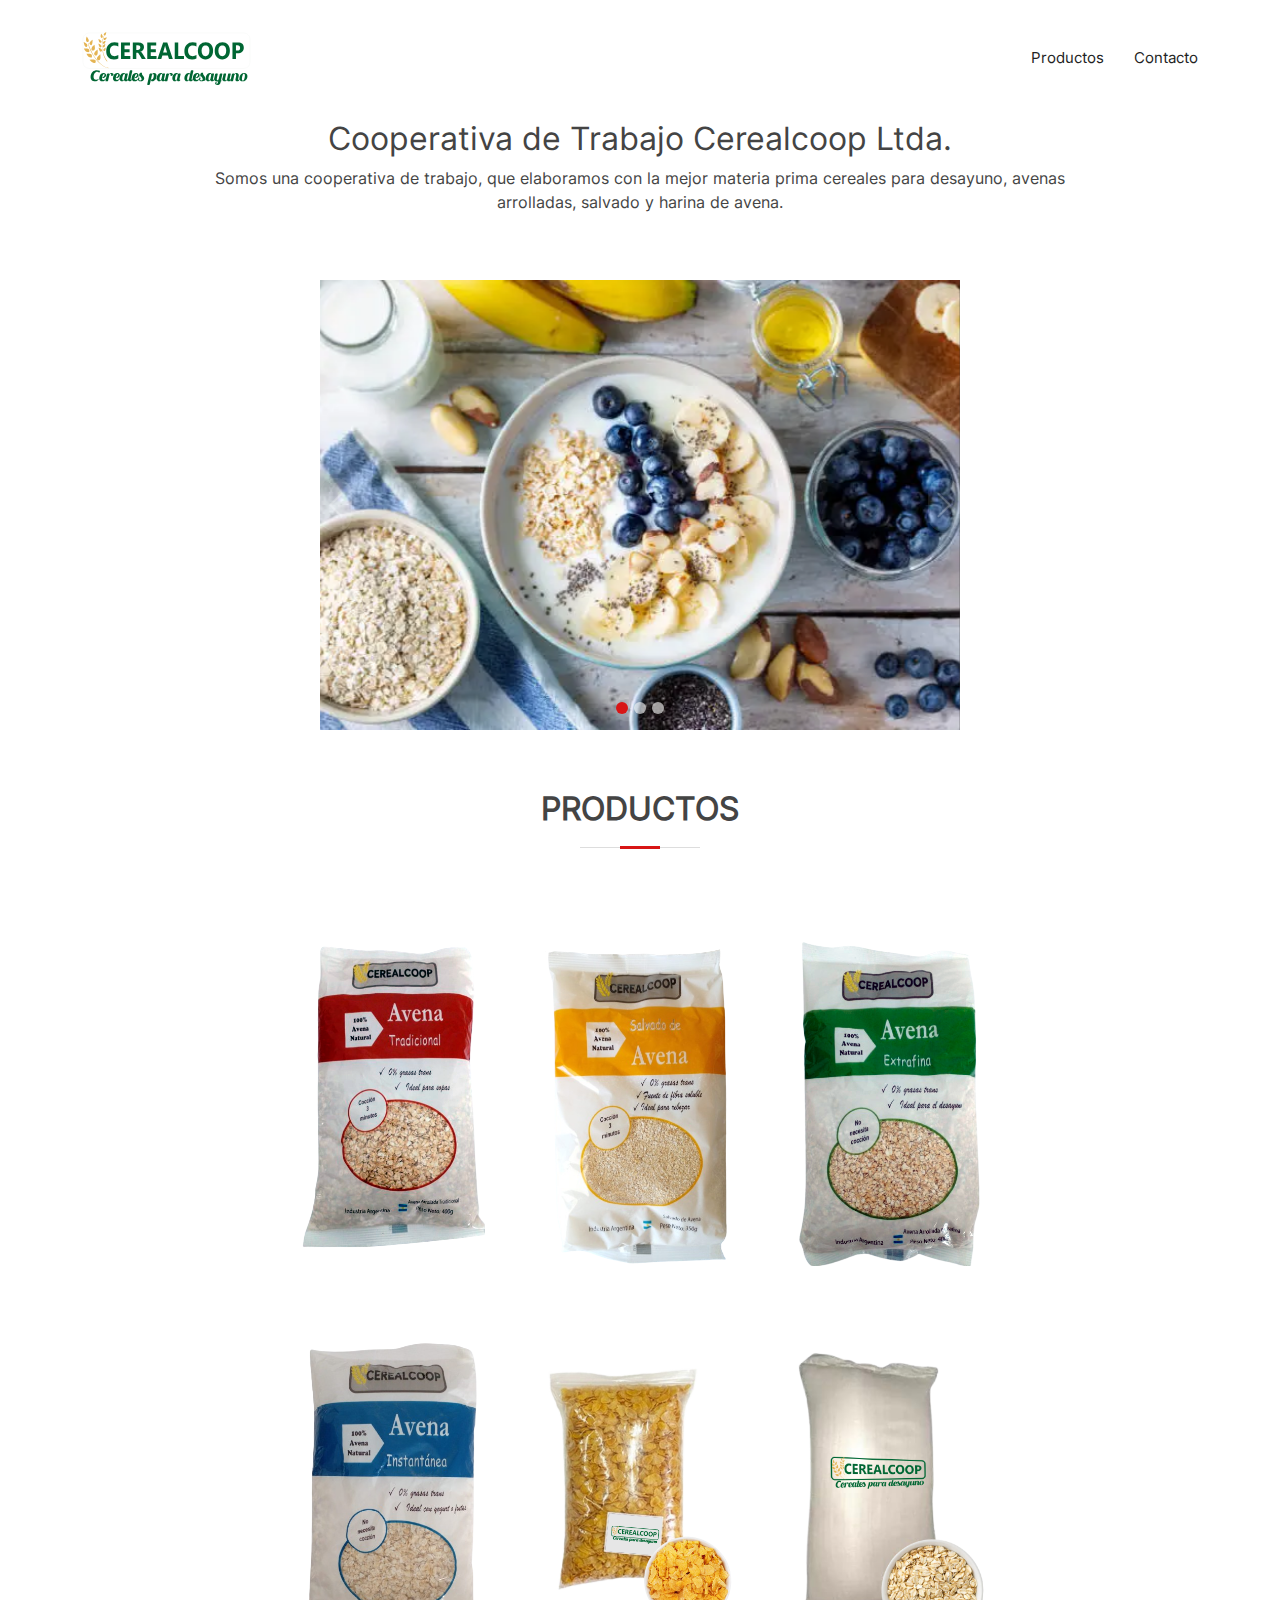
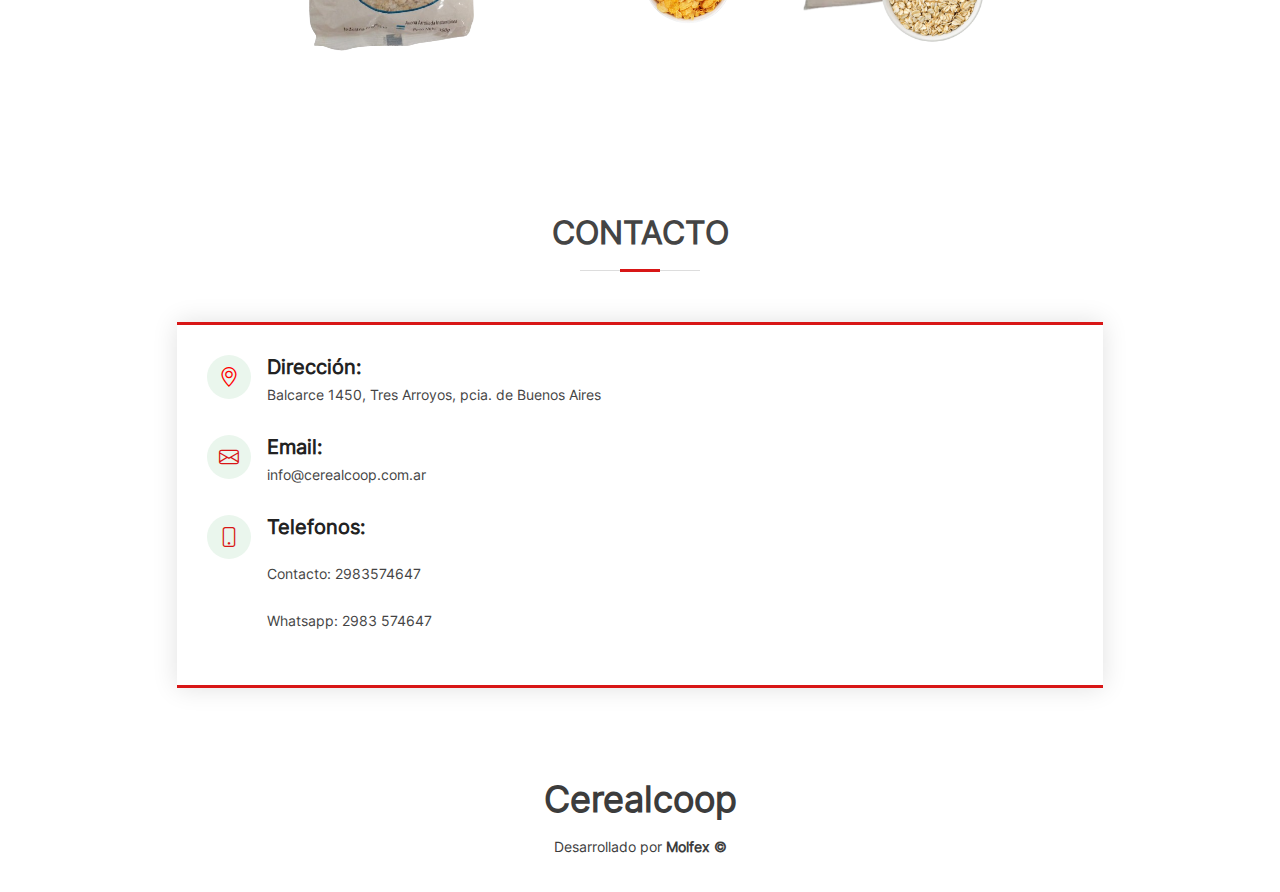
<file: index.html>
<!DOCTYPE html>
<html lang="en">

<head>
  <meta charset="utf-8">
  <meta content="width=device-width, initial-scale=1.0" name="viewport">
  <meta name="mobile-web-app-capable" content="yes">
  <meta name="apple-mobile-web-app-capable" content="yes">
  <title>Cerealcoop</title>
  <meta content="" name="description">
  <meta content="" name="keywords">

  <!-- Favicons -->
  <link href="assets/img/logo_Fiorda.png" rel="icon">
  <link href="assets/img/Logo Fiorda 2022_apple.png" rel="apple-touch-icon">

  <!-- Google Fonts -->
  <link href="https://fonts.googleapis.com/css?family=Open+Sans:300,300i,400,400i,600,600i,700,700i|Raleway:300,300i,400,400i,500,500i,600,600i,700,700i|Poppins:300,300i,400,400i,500,500i,600,600i,700,700i" rel="stylesheet">

  <!-- Vendor CSS Files -->
  <link href="assets/vendor/animate.css/animate.min.css" rel="stylesheet">
  <link href="assets/vendor/bootstrap/css/bootstrap.min.css" rel="stylesheet">
  <link href="assets/vendor/bootstrap-icons/bootstrap-icons.css" rel="stylesheet">
  <link href="assets/vendor/boxicons/css/boxicons.min.css" rel="stylesheet">
  <link href="assets/vendor/glightbox/css/glightbox.min.css" rel="stylesheet">
  <link href="assets/vendor/swiper/swiper-bundle.min.css" rel="stylesheet">
  <!-- Main CSS File -->
  <link href="assets/css/style.css" rel="stylesheet">

</head>

<body>

   <!-- ======= Header ======= -->
  <header id="header" class="d-flex align-items-center">
    <div class="container d-flex align-items-center">

      <a href="index.html" class="logo me-auto"><img src="assets/img/logo_coop2.svg" id="logo_cerealcoop"> </a>     

      <nav id="navbar" class="navbar">
        <ul>         
          <li><a class="nav-link scrollto" href="#products">Productos</a></li>         
          <li><a class="nav-link scrollto" href="#contact">Contacto</a></li>
          <li><a class="nav-link scrollto d-sm-block d-md-none d-lg-none text-center" href="https://api.whatsapp.com/send?phone=542983574647" target="_blanck">Whatsapp</a></li>         
        </ul>
        <i class="bi bi-list mobile-nav-toggle"></i>
      </nav>

    </div>
  </header>

  <section id="main_title" class="container d-flex flex-column justify-content-center">
    <div class="text-center row">
      <h2>Cooperativa de Trabajo Cerealcoop Ltda.</h2>          
    </div> 
    <div class="text-center row">
      <p>Somos una cooperativa de trabajo, que elaboramos con la mejor materia prima cereales para desayuno, avenas arrolladas, salvado y harina de avena.</p>
    </div>
  </section>
  <!-- ======= Hero Section ======= -->
  <section id="hero" class="d-flex align-items-center m-auto">
    <div class="container d-flex align-items-center">
      <div id="heroCarousel" data-bs-interval="4000" class="carousel slide carousel-fade" data-bs-ride="carousel">

        <ol class="carousel-indicators" id="hero-carousel-indicators"></ol>

        <div class="carousel-inner" role="listbox">
          
          <!-- Slide 1 -->
          <div class="carousel-item active" style="background-image: url(assets/img/slide/slider_1.webp)">
            <!-- <div class="carousel-container">
              
            </div> -->
          </div>

          <!-- Slide 2 -->
          <div class="carousel-item" style="background-image: url(assets/img/slide/slider_2.webp)">
            <!-- <div class="carousel-container">
              <div class="container">
                <h2 class="animate__animated animate__fadeInDown">Mas de 20 años de trayectoria</h2>             
              </div>
            </div> -->
          </div>

          <!-- Slide 3 -->
          <div class="carousel-item" style="background-image: url(assets/img/slide/slider_3.webp)">
            <!-- <div class="carousel-container">
              <div class="container">
                <h2 class="animate__animated animate__fadeInDown">Venta de equipos con entrega inmediata</h2>              
              </div>
            </div> -->
          </div>

        </div>

        <a class="carousel-control-prev" href="#heroCarousel" role="button" data-bs-slide="prev">
          <span class="carousel-control-prev-icon bi bi-chevron-left" aria-hidden="true"></span>
        </a>

        <a class="carousel-control-next" href="#heroCarousel" role="button" data-bs-slide="next">
          <span class="carousel-control-next-icon bi bi-chevron-right" aria-hidden="true"></span>
        </a>

    </div>
  </section>

  <main id="main">

    

    <!-- ======= Providers ======= -->
    <section id="products" class="cients">
      <div class="container cardContainer">

        <div class="section-title">
          <h2>Productos</h2>          
        </div>        

        <div class="cardLogoProvider">
          <img src="assets/img/clients/product-1.png" class="card img-fluid" alt=""></img>
          <img src="assets/img/clients/product-2.png" class="card img-fluid" alt=""></img>
          <img src="assets/img/clients/product-3.png" class="card img-fluid" alt=""></img>
          <img src="assets/img/clients/product-4.png" class="card img-fluid" alt=""></img>
          <img src="assets/img/clients/product-5.png" class="card img-fluid" alt=""></img>
          <img src="assets/img/clients/product-6.png" class="card img-fluid" alt=""></img>
        </div>

      </div>
    </section>

<!-- ======= Whatsapp Connect Section ======= -->
<!-- <section id="cta" class="cta">
  <div class="container">

    <div class="row">
      <div class="col-lg-9 text-center text-lg-start">
        <h3>Atención vía Whastapp</h3>
        <p> Las 24 horas disponibles para nuestros clientes.</p>
      </div>
      <div class="col-lg-3 cta-btn-container text-center">
        <a class="cta-btn align-middle" href="https://api.whatsapp.com/send?phone=542983645276" target="_blanck"><i class="bi bi-whatsapp"></i>2983 645276</a>             
      </div>
    </div>

  </div>
</section> -->


<!-- ======= Contact Section ======= -->
<section id="contact" class="contact">
  <div class="container">

    <div class="section-title">
      <h2>Contacto</h2>         
    </div>

    <div class="row d-flex justify-content-center">

      <div class="col-lg-10 d-flex align-items-stretch">
        <div class="info">
          <div class="address">
            <i class="bi bi-geo-alt"></i>
            <h4>Dirección:</h4>
            <p><a href="https://maps.app.goo.gl/VBvaxE1udhaViQyF6" target="_blanck"> Balcarce 1450, Tres Arroyos, pcia. de Buenos Aires</a></p>
          </div>

          <div class="email">
            <i class="bi bi-envelope"></i>
            <h4>Email:</h4>
            <p><a href="mailto:info@cerealcoop.com.ar" target="_blanck">info@cerealcoop.com.ar</a></p>
          </div>

          <div class="phone">
            <i class="bi bi-phone"></i>
            <h4>Telefonos:</h4>
            <p class="pb-0 my-4"><a href="tel:2983574647">Contacto: 2983574647</a></p>            
            <p class="pb-0 my-4"><a class="cta-btn align-middle" href="https://api.whatsapp.com/send?phone=542983574647" target="_blanck"><!-- <i class="bi bi-whatsapp"> --></i> Whatsapp: 2983 574647</a></p> 
          </div>

          <!-- <iframe src="https://www.google.com/maps/embed?pb=!1m18!1m12!1m3!1d1860.3174402772536!2d-60.28152680953149!3d-38.356653289250346!2m3!1f0!2f0!3f0!3m2!1i1024!2i768!4f13.1!3m3!1m2!1s0x95926c3f35124ea9%3A0xad7a8c7cd9c078d1!2sGustavo%20Fiorda%20Maquinarias%20S.A.!5e0!3m2!1ses-419!2sar!4v1638237325521!5m2!1ses-419!2sar" frameborder="0" style="border:0; width: 100%; height: 290px;" allowfullscreen loading="lazy"></iframe> -->
          
        </div>
      
      </div>        
    
    </div>

  </div>
</section>




    <!-- ======= Team Section ======= -->
<!--     <section id="team" class="team section-bg">
      <div class="container">

        <div class="section-title">
          <h2>Equipo de trabajo</h2>
          <p>Listos para atenderte.</p>
        </div>

        <div class="row">
          <div class="col-lg-4 col-md-6 d-flex align-items-stretch">
            <div class="member">
              <img src="assets/img/team/team-1.webp" alt="">
              <h4>Gustavo Fiorda</h4>
              <span>Gerente General</span>              
            </div>
          </div>

          <div class="col-lg-4 col-md-6 d-flex align-items-stretch">
            <div class="member">
              <img src="assets/img/team/team-2.webp" alt="">
              <h4>Juan Berrutti</h4>
              <span>Gerente de Ventas</span>              
            </div>
          </div>

          <div class="col-lg-4 col-md-6 d-flex align-items-stretch">
            <div class="member">
              <img src="assets/img/team/team-3.webp" alt="">
              <h4>Franco Figini</h4>
              <span>Gerente de Repuestos</span>             
            </div>
          </div>

        </div>

      </div>
    </section>    

  </main> -->

  <!-- ======= Footer ======= -->
  <footer id="footer">
    <div class="container">
      
      <h3>Cerealcoop</h3>
      
      <div class="copyright">
        Desarrollado por <strong><span>Molfex </span>&copy;</strong>
      </div>
      
    </div>
  </footer>

  <a href="#" class="back-to-top d-flex align-items-center justify-content-center"><i class="bi bi-arrow-up-short"></i></a>

  
  <script src="assets/vendor/bootstrap/js/bootstrap.bundle.min.js"></script>
  <script src="assets/vendor/glightbox/js/glightbox.min.js"></script>
  <script src="assets/vendor/isotope-layout/isotope.pkgd.min.js"></script>
  <script src="assets/vendor/swiper/swiper-bundle.min.js"></script>
  <script src="assets/vendor/php-email-form/validate.js"></script>
  <script src="assets/js/main.js"></script>

</body>

</html>
</file>
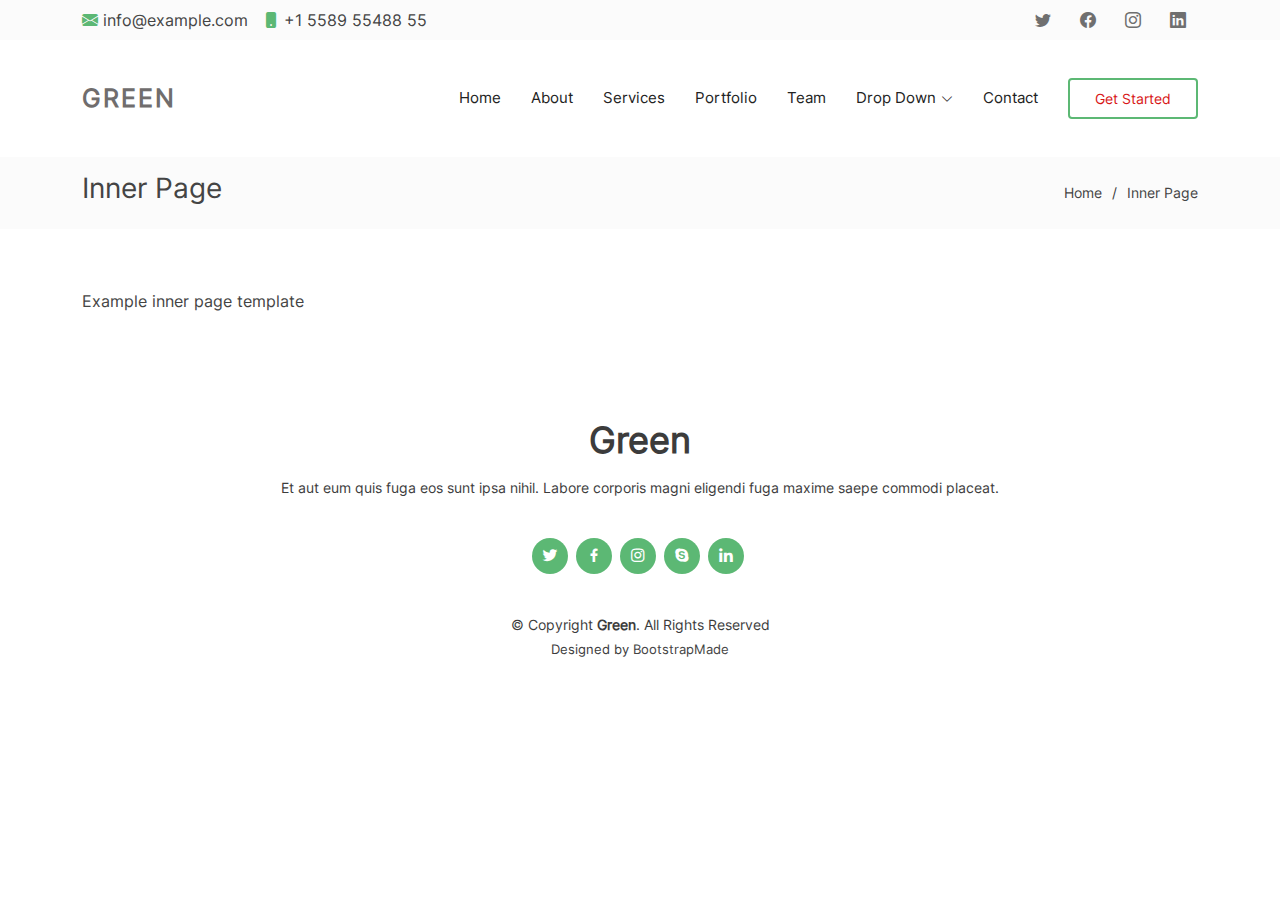
<file: inner-page.html>
<!DOCTYPE html>
<html lang="en">

<head>
  <meta charset="utf-8">
  <meta content="width=device-width, initial-scale=1.0" name="viewport">

  <title>Inner Page - Green Bootstrap Template</title>
  <meta content="" name="description">
  <meta content="" name="keywords">

  <!-- Favicons -->
  <link href="assets/img/favicon.png" rel="icon">
  <link href="assets/img/apple-touch-icon.png" rel="apple-touch-icon">

  <!-- Google Fonts -->
  <link href="https://fonts.googleapis.com/css?family=Open+Sans:300,300i,400,400i,600,600i,700,700i|Raleway:300,300i,400,400i,500,500i,600,600i,700,700i|Poppins:300,300i,400,400i,500,500i,600,600i,700,700i" rel="stylesheet">

  <!-- Vendor CSS Files -->
  <link href="assets/vendor/animate.css/animate.min.css" rel="stylesheet">
  <link href="assets/vendor/bootstrap/css/bootstrap.min.css" rel="stylesheet">
  <link href="assets/vendor/bootstrap-icons/bootstrap-icons.css" rel="stylesheet">
  <link href="assets/vendor/boxicons/css/boxicons.min.css" rel="stylesheet">
  <link href="assets/vendor/glightbox/css/glightbox.min.css" rel="stylesheet">
  <link href="assets/vendor/swiper/swiper-bundle.min.css" rel="stylesheet">

  <!-- Template Main CSS File -->
  <link href="assets/css/style.css" rel="stylesheet">

  <!-- =======================================================
  * Template Name: Green - v4.7.0
  * Template URL: https://bootstrapmade.com/green-free-one-page-bootstrap-template/
  * Author: BootstrapMade.com
  * License: https://bootstrapmade.com/license/
  ======================================================== -->
</head>

<body>

  <!-- ======= Top Bar ======= -->
  <section id="topbar" class="d-flex align-items-center">
    <div class="container d-flex justify-content-center justify-content-md-between">
      <div class="contact-info d-flex align-items-center">
        <i class="bi bi-envelope-fill"></i><a href="mailto:contact@example.com">info@example.com</a>
        <i class="bi bi-phone-fill phone-icon"></i> +1 5589 55488 55
      </div>
      <div class="social-links d-none d-md-block">
        <a href="#" class="twitter"><i class="bi bi-twitter"></i></a>
        <a href="#" class="facebook"><i class="bi bi-facebook"></i></a>
        <a href="#" class="instagram"><i class="bi bi-instagram"></i></a>
        <a href="#" class="linkedin"><i class="bi bi-linkedin"></i></i></a>
      </div>
    </div>
  </section>

  <!-- ======= Header ======= -->
  <header id="header" class="d-flex align-items-center">
    <div class="container d-flex align-items-center">

      <h1 class="logo me-auto"><a href="index.html">Green</a></h1>
      <!-- Uncomment below if you prefer to use an image logo -->
      <!-- <a href="index.html" class="logo me-auto"><img src="assets/img/logo.png" alt="" class="img-fluid"></a>-->

      <nav id="navbar" class="navbar">
        <ul>
          <li><a class="nav-link scrollto " href="#hero">Home</a></li>
          <li><a class="nav-link scrollto" href="#about">About</a></li>
          <li><a class="nav-link scrollto" href="#services">Services</a></li>
          <li><a class="nav-link scrollto " href="#portfolio">Portfolio</a></li>
          <li><a class="nav-link scrollto" href="#team">Team</a></li>
          <li class="dropdown"><a href="#"><span>Drop Down</span> <i class="bi bi-chevron-down"></i></a>
            <ul>
              <li><a href="#">Drop Down 1</a></li>
              <li class="dropdown"><a href="#"><span>Deep Drop Down</span> <i class="bi bi-chevron-right"></i></a>
                <ul>
                  <li><a href="#">Deep Drop Down 1</a></li>
                  <li><a href="#">Deep Drop Down 2</a></li>
                  <li><a href="#">Deep Drop Down 3</a></li>
                  <li><a href="#">Deep Drop Down 4</a></li>
                  <li><a href="#">Deep Drop Down 5</a></li>
                </ul>
              </li>
              <li><a href="#">Drop Down 2</a></li>
              <li><a href="#">Drop Down 3</a></li>
              <li><a href="#">Drop Down 4</a></li>
            </ul>
          </li>
          <li><a class="nav-link scrollto" href="#contact">Contact</a></li>
          <li><a class="getstarted scrollto" href="#about">Get Started</a></li>
        </ul>
        <i class="bi bi-list mobile-nav-toggle"></i>
      </nav><!-- .navbar -->

    </div>
  </header><!-- End Header -->

  <main id="main">

    <!-- ======= Breadcrumbs ======= -->
    <section class="breadcrumbs">
      <div class="container">

        <div class="d-flex justify-content-between align-items-center">
          <h2>Inner Page</h2>
          <ol>
            <li><a href="index.html">Home</a></li>
            <li>Inner Page</li>
          </ol>
        </div>

      </div>
    </section><!-- End Breadcrumbs -->

    <section class="inner-page">
      <div class="container">
        <p>
          Example inner page template
        </p>
      </div>
    </section>

  </main><!-- End #main -->

  <!-- ======= Footer ======= -->
  <footer id="footer">
    <div class="container">
      <h3>Green</h3>
      <p>Et aut eum quis fuga eos sunt ipsa nihil. Labore corporis magni eligendi fuga maxime saepe commodi placeat.</p>
      <div class="social-links">
        <a href="#" class="twitter"><i class="bx bxl-twitter"></i></a>
        <a href="#" class="facebook"><i class="bx bxl-facebook"></i></a>
        <a href="#" class="instagram"><i class="bx bxl-instagram"></i></a>
        <a href="#" class="google-plus"><i class="bx bxl-skype"></i></a>
        <a href="#" class="linkedin"><i class="bx bxl-linkedin"></i></a>
      </div>
      <div class="copyright">
        &copy; Copyright <strong><span>Green</span></strong>. All Rights Reserved
      </div>
      <div class="credits">
        <!-- All the links in the footer should remain intact. -->
        <!-- You can delete the links only if you purchased the pro version. -->
        <!-- Licensing information: https://bootstrapmade.com/license/ -->
        <!-- Purchase the pro version with working PHP/AJAX contact form: https://bootstrapmade.com/green-free-one-page-bootstrap-template/ -->
        Designed by <a href="https://bootstrapmade.com/">BootstrapMade</a>
      </div>
    </div>
  </footer><!-- End Footer -->

  <a href="#" class="back-to-top d-flex align-items-center justify-content-center"><i class="bi bi-arrow-up-short"></i></a>

  <!-- Vendor JS Files -->
  <script src="assets/vendor/bootstrap/js/bootstrap.bundle.min.js"></script>
  <script src="assets/vendor/glightbox/js/glightbox.min.js"></script>
  <script src="assets/vendor/isotope-layout/isotope.pkgd.min.js"></script>
  <script src="assets/vendor/swiper/swiper-bundle.min.js"></script>
  <script src="assets/vendor/php-email-form/validate.js"></script>

  <!-- Template Main JS File -->
  <script src="assets/js/main.js"></script>

</body>

</html>
</file>
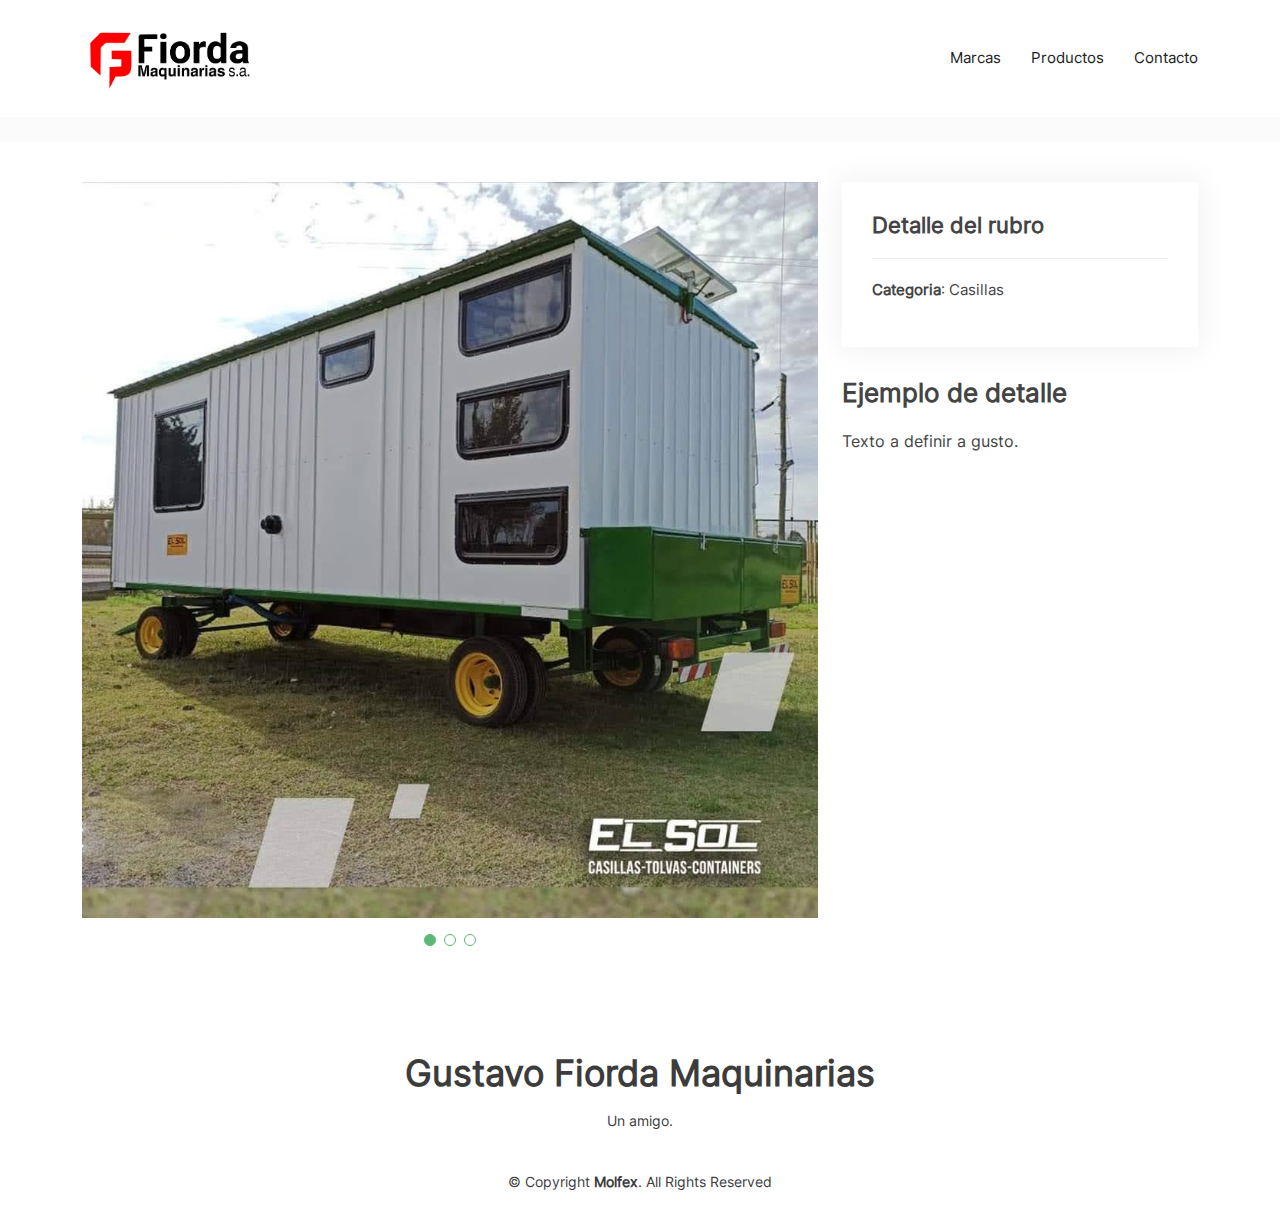
<file: portfolio-details.html>
<!DOCTYPE html>
<html lang="en">

<head>
  <meta charset="utf-8">
  <meta content="width=device-width, initial-scale=1.0" name="viewport">

  <title>Fiorda Maquinarias S.A.</title>
  <meta content="" name="description">
  <meta content="" name="keywords">

  <!-- Favicons -->
  <link href="assets/img/favicon.png" rel="icon">
  <link href="assets/img/apple-touch-icon.png" rel="apple-touch-icon">

  <!-- Google Fonts -->
  <link href="https://fonts.googleapis.com/css?family=Open+Sans:300,300i,400,400i,600,600i,700,700i|Raleway:300,300i,400,400i,500,500i,600,600i,700,700i|Poppins:300,300i,400,400i,500,500i,600,600i,700,700i" rel="stylesheet">

  <!-- Vendor CSS Files -->
  <link href="assets/vendor/animate.css/animate.min.css" rel="stylesheet">
  <link href="assets/vendor/bootstrap/css/bootstrap.min.css" rel="stylesheet">
  <link href="assets/vendor/bootstrap-icons/bootstrap-icons.css" rel="stylesheet">
  <link href="assets/vendor/boxicons/css/boxicons.min.css" rel="stylesheet">
  <link href="assets/vendor/glightbox/css/glightbox.min.css" rel="stylesheet">
  <link href="assets/vendor/swiper/swiper-bundle.min.css" rel="stylesheet">

  <!-- Template Main CSS File -->
  <link href="assets/css/style.css" rel="stylesheet">


</head>

<body>

  <!-- ======= Top Bar ======= -->
 <!--  <section id="topbar" class="d-flex align-items-center">
    <div class="container d-flex justify-content-center justify-content-md-between">
      <div class="contact-info d-flex align-items-center">
        <i class="bi bi-envelope-fill"></i><a href="mailto:contact@example.com">info@example.com</a>
        <i class="bi bi-phone-fill phone-icon"></i> +1 5589 55488 55
      </div>
      <div class="social-links d-none d-md-block">
        <a href="#" class="twitter"><i class="bi bi-twitter"></i></a>
        <a href="#" class="facebook"><i class="bi bi-facebook"></i></a>
        <a href="#" class="instagram"><i class="bi bi-instagram"></i></a>
        <a href="#" class="linkedin"><i class="bi bi-linkedin"></i></i></a>
      </div>
    </div>
  </section> -->

  <!-- ======= Header ======= -->
  <header id="header" class="d-flex align-items-center">
    <div class="container d-flex align-items-center">
      <a href="index.html" class="logo me-auto"><img src="assets/img/Logo Fiorda 2022.png" id="logo_fiorda"> </a>
      <!-- <h1 class="logo me-auto"><img id="logo_fiorda" style="margin-right: 5px;" src="assets/img/logo_Fiorda.png"><a href="index.html">Gustavo Fiorda Maquinarias</a></h1> -->
      <!-- Uncomment below if you prefer to use an image logo -->
      <!-- <a href="index.html" class="logo me-auto"><img src="assets/img/logo.png" alt="" class="img-fluid"></a>-->

      <nav id="navbar" class="navbar">
        <ul>
          <!-- <li><a class="nav-link scrollto active" href="#hero">Home</a></li> -->
          <!-- <li><a class="nav-link scrollto" href="#about">About</a></li> -->
          <li><a class="nav-link scrollto" href="#clients">Marcas</a></li>
          <li><a class="nav-link scrollto " href="#portfolio">Productos</a></li>
         <!--  <li><a class="nav-link scrollto" href="#team">Team</a></li> -->
          <!-- <li class="dropdown"><a href="#"><span>Drop Down</span> <i class="bi bi-chevron-down"></i></a>
            <ul>
              <li><a href="#">Drop Down 1</a></li>
              <li class="dropdown"><a href="#"><span>Deep Drop Down</span> <i class="bi bi-chevron-right"></i></a>
                <ul>
                  <li><a href="#">Deep Drop Down 1</a></li>
                  <li><a href="#">Deep Drop Down 2</a></li>
                  <li><a href="#">Deep Drop Down 3</a></li>
                  <li><a href="#">Deep Drop Down 4</a></li>
                  <li><a href="#">Deep Drop Down 5</a></li>
                </ul>
              </li>
              <li><a href="#">Drop Down 2</a></li>
              <li><a href="#">Drop Down 3</a></li>
              <li><a href="#">Drop Down 4</a></li>
            </ul>
          </li> -->
          <li><a class="nav-link scrollto" href="#contact">Contacto</a></li>
          <li><a class="nav-link scrollto d-none d-md-none d-sm-block text-center" href="#cta">Whatsapp</a></li>
          <!-- <li><a class="getstarted scrollto" href="#about">Get Started</a></li> -->
        </ul>
        <i class="bi bi-list mobile-nav-toggle"></i>
      </nav><!-- .navbar -->

    </div>
  </header><!-- End Header -->

  <main id="main">

    <!-- ======= Breadcrumbs ======= -->
    <section id="breadcrumbs" class="breadcrumbs">
      <div class="container">

        <div class="d-flex justify-content-between align-items-center">
          <h2>Detalles</h2>
          <ol>
            <li><a href="index.html">Home</a></li>
            <li>Detalles</li>
          </ol>
        </div>

      </div>
    </section><!-- End Breadcrumbs -->

    <!-- ======= Portfolio Details Section ======= -->
    <section id="portfolio-details" class="portfolio-details">
      <div class="container">

        <div class="row gy-4">

          <div class="col-lg-8">
            <div class="portfolio-details-slider swiper">
              <div class="swiper-wrapper align-items-center">
                
                <!--Fotos de casillas-->
                <div class="swiper-slide">
                  <img src="assets/img/portfolio/casilla-1.jpeg" alt="">
                </div>

                <div class="swiper-slide">
                  <img src="assets/img/portfolio/casilla-2.jpeg" alt="">
                </div>

                <div class="swiper-slide">
                  <img src="assets/img/portfolio/casilla-3.jpeg" alt="">
                </div>

              </div>
              <div class="swiper-pagination"></div>
            </div>
          </div>

          <div class="col-lg-4">
            <div class="portfolio-info">
              <h3>Detalle del rubro</h3>
              <ul>
                <li><strong>Categoria</strong>: Casillas</li>
                <!-- <li><strong>Client</strong>: ASU Company</li>
                <li><strong>Project date</strong>: 01 March, 2020</li>
                <li><strong>Project URL</strong>: <a href="#">www.example.com</a></li> -->
              </ul>
            </div>
            <div class="portfolio-description">
              <h2>Ejemplo de detalle</h2>
              <p>
                Texto a definir a gusto.
              </p>
            </div>
          </div>

        </div>

      </div>
    </section><!-- End Portfolio Details Section -->

  </main><!-- End #main -->

   <!-- ======= Footer ======= -->
   <footer id="footer">
    <div class="container">
      <h3>Gustavo Fiorda Maquinarias</h3>
      <p>Un amigo.</p>
      <div class="social-links">
        <!-- <a href="#" class="twitter"><i class="bx bxl-twitter"></i></a>
        <a href="#" class="facebook"><i class="bx bxl-facebook"></i></a>
        <a href="#" class="instagram"><i class="bx bxl-instagram"></i></a>
        <a href="#" class="google-plus"><i class="bx bxl-skype"></i></a>
        <a href="#" class="linkedin"><i class="bx bxl-linkedin"></i></a> -->
      </div>
      <div class="copyright">
        &copy; Copyright <strong><span>Molfex</span></strong>. All Rights Reserved
      </div>
      
    </div>
  </footer><!-- End Footer -->

  <a href="#" class="back-to-top d-flex align-items-center justify-content-center"><i class="bi bi-arrow-up-short"></i></a>

  <!-- Vendor JS Files -->
  <script src="assets/vendor/bootstrap/js/bootstrap.bundle.min.js"></script>
  <script src="assets/vendor/glightbox/js/glightbox.min.js"></script>
  <script src="assets/vendor/isotope-layout/isotope.pkgd.min.js"></script>
  <script src="assets/vendor/swiper/swiper-bundle.min.js"></script>
  <script src="assets/vendor/php-email-form/validate.js"></script>

  <!-- Template Main JS File -->
  <script src="assets/js/main.js"></script>

</body>

</html>
</file>
<file: assets/css/style.css>
/* @import url('https://fonts.googleapis.com/css2?family=Passion+One&family=Pathway+Gothic+One&display=swap'); */

@font-face {
  font-family: 'Inter';
  src: url('../fonts/Inter.ttf');
  font-style: normal;
  font-weight: normal;
}
/*--------------------------------------------------------------
# General
--------------------------------------------------------------*/
body {
  font-family: Inter;
  color: #444444;
  font-weight: 500; 
}

a {
  text-decoration: none;
  color:#444444 ;
  /* color: #5cb874; */
  /* color: #d81616; */
}

a:hover {
  /* color: #80c792; */
  color: #d81616;
  text-decoration: none;
}

h1, h2, h3, h4, h5, h6 {
  font-family: Inter;
}

/*--------------------------------------------------------------
# Back to top button
--------------------------------------------------------------*/
.back-to-top {
  position: fixed;
  visibility: hidden;
  opacity: 0;
  right: 15px;
  bottom: 15px;
  z-index: 996;
  /* background: #5cb874; */
  background: #d81616;
  width: 40px;
  height: 40px;
  border-radius: 4px;
  transition: all 0.4s;
}
.back-to-top i {
  font-size: 24px;
  color: #fff;
  line-height: 0;
}
.back-to-top:hover {
  /* background: #78c48c; */
  background: #d81616;
  color: #fff;
}
.back-to-top.active {
  visibility: visible;
  opacity: 1;
}

/*--------------------------------------------------------------
# Top Bar
--------------------------------------------------------------*/
#topbar {
  background: #fbfbfb;
  font-size: 16px;
  height: 40px;
  padding: 0;
}
#topbar .contact-info a {
  line-height: 0;
  color: #444444;
  transition: 0.3s;
}
#topbar .contact-info a:hover {
  color: #5cb874;  
}
#topbar .contact-info i {
  color: #5cb874;
  line-height: 0;
  margin-right: 5px;
}
#topbar .contact-info .phone-icon {
  margin-left: 15px;
}
#topbar .social-links a {
  color: #6f6f6f;
  padding: 4px 12px;
  display: inline-block;
  line-height: 1px;
  transition: 0.3s;
}
#topbar .social-links a:hover {
  color: #5cb874;
}

/*--------------------------------------------------------------
# Header
--------------------------------------------------------------*/
#header {
  background: #fff;
  transition: all 0.5s;
  z-index: 997;
  height: 117px;
}
#header.header-scrolled {
  box-shadow: 0px 2px 15px rgba(0, 0, 0, 0.1);
}
#header .logo {
  font-size: 25px;
  margin: 0;
  padding: 0;
  line-height: 1;
  font-weight: 800;
  letter-spacing: 2px;
  text-transform: uppercase;
}
#header .logo a {
  color: #706d6d; /* LOGO */
  /* font-family: 'Pathway Gothic One', sans-serif; */ /*Fuente LOGO*/
}
#header .logo a:hover{
  color: #d81616;
}

#header .logo img {
  max-height: 53px;
}

.scrolled-offset {
  margin-top: 70px;
}

#logo_fiorda{
  min-height: 65px;
}

@media (max-width: 769px) {
  #logo_fiorda{
    min-height: 50px;
    margin-top: 15px;
    margin-bottom: 15px;
  }

}

/*--------------------------------------------------------------
# Navigation Menu
--------------------------------------------------------------*/
/**
* Desktop Navigation 
*/
.navbar {
  padding: 0;
}
.navbar ul {
  margin: 0;
  padding: 0;
  display: flex;
  list-style: none;
  align-items: center;
}
.navbar li {
  position: relative;
}
.navbar a, .navbar a:focus {
  display: flex;
  align-items: center;
  justify-content: space-between;
  padding: 10px 0 10px 30px;
  font-size: 15px;
  color: #222222;
  white-space: nowrap;
  transition: 0.3s;
}
.navbar a i, .navbar a:focus i {
  font-size: 12px;
  line-height: 0;
  margin-left: 5px;
}
.navbar a:hover, .navbar .active, .navbar .active:focus, .navbar li:hover > a {
  /* color: #5cb874; */
  color: #d81616;
}
.navbar .getstarted, .navbar .getstarted:focus {
  /* color: #5cb874; */
  color: #d81616;
  padding: 8px 25px;
  margin-left: 30px;
  border-radius: 4px;
  border: 2px solid #5cb874;
  transition: 0.3s;
  font-size: 14px;
}
.navbar .getstarted:hover, .navbar .getstarted:focus:hover {
  background: #5cb874;
  color: #fff;
}
.navbar .dropdown ul {
  display: block;
  position: absolute;
  left: 14px;
  top: calc(100% + 30px);
  margin: 0;
  padding: 10px 0;
  z-index: 99;
  opacity: 0;
  visibility: hidden;
  background: #fff;
  box-shadow: 0px 0px 30px rgba(127, 137, 161, 0.25);
  transition: 0.3s;
}
.navbar .dropdown ul li {
  min-width: 200px;
}
.navbar .dropdown ul a {
  padding: 10px 20px;
  text-transform: none;
}
.navbar .dropdown ul a i {
  font-size: 12px;
}
.navbar .dropdown ul a:hover, .navbar .dropdown ul .active:hover, .navbar .dropdown ul li:hover > a {
  /* color: #5cb874; */
  color: #d81616;
}
.navbar .dropdown:hover > ul {
  opacity: 1;
  top: 100%;
  visibility: visible;
}
.navbar .dropdown .dropdown ul {
  top: 0;
  left: calc(100% - 30px);
  visibility: hidden;
}
.navbar .dropdown .dropdown:hover > ul {
  opacity: 1;
  top: 0;
  left: 100%;
  visibility: visible;
}
@media (max-width: 1366px) {
  .navbar .dropdown .dropdown ul {
    left: -90%;
  }
  .navbar .dropdown .dropdown:hover > ul {
    left: -100%;
  }
}

/**
* Mobile Navigation 
*/
.mobile-nav-toggle {
  color: #242424;
  font-size: 36px;
  cursor: pointer;
  display: none;
  line-height: 0;
  transition: 1s;
}
.mobile-nav-toggle.bi-x {
  color: rgb(247, 19, 19); /* Cruz cerrar menu hamb */
}

@media (max-width: 768px) {
  .mobile-nav-toggle {
    display: block;
  }

  .navbar ul {
    display: none;    
  }
}
.navbar-mobile {
  position: fixed;
  overflow: hidden;
  top: 0;
  right: 0;
  left: 0;
  bottom: 0;
  /* background: #5cb874; */
  background: #ffffff;  /*MARCO MENU HAMB*/
  transition: 0.2s;
  z-index: 999;
}
.navbar-mobile .mobile-nav-toggle {
  position: absolute;
  top: 15px;
  right: 15px;
}
.navbar-mobile ul {
  display: block;
  position: absolute;
  top: 75px;
  right: 15px;
  bottom: 20px;
  left: 15px;
  padding: 10px 0;
  /* background-color: #5cb874; */
  /* background: #d81616; */  /*MARCO MENU HAMB*/
  overflow-y: auto;
  transition: 0.3s;
}
.navbar-mobile a, .navbar-mobile a:focus {
  justify-content: center;
  padding: 30px 20px;
  font-size: 28px;
  /* font-weight: bolder; */
  /* color: #e2e2e2; */
  color: #d81616;
}
/* .navbar-mobile a:hover, .navbar-mobile .active, .navbar-mobile li:hover > a {
  color: #000000;
} */
.navbar-mobile .getstarted, .navbar-mobile .getstarted:focus {
  margin: 15px;
}
.navbar-mobile .dropdown ul {
  position: static;
  display: none;
  margin: 10px 20px;
  padding: 10px 0;
  z-index: 99;
  opacity: 1;
  visibility: visible;
  background: #fff;
  box-shadow: 0px 0px 30px rgba(127, 137, 161, 0.25);
}
.navbar-mobile .dropdown ul li {
  min-width: 200px;
  
}
.navbar-mobile .dropdown ul a {
  padding: 10px 20px;
}
.navbar-mobile .dropdown ul a i {
  font-size: 12px;
}
.navbar-mobile .dropdown ul a:hover, .navbar-mobile .dropdown ul .active:hover, .navbar-mobile .dropdown ul li:hover > a {
  /* color: #5cb874; */
  color: #d81616;
}
.navbar-mobile .dropdown > .dropdown-active {
  display: block;
}

/*--------------------------------------------------------------
# Main Title Section
--------------------------------------------------------------*/

#main_title {
  max-width:1000px;
  padding: 50px;
}



/*--------------------------------------------------------------
# Hero Section
--------------------------------------------------------------*/
#hero {
  width: 50%;
  height: 50vh;
  background-color: rgba(9, 9, 9, 0.8);
  overflow: hidden;
  position: relative;
}
#hero .carousel, #hero .carousel-inner, #hero .carousel-item, #hero .carousel-item::before {
  background-size: cover;
  background-position: center;
  background-repeat: no-repeat;
  position: absolute;
  top: 0;
  right: 0;
  left: 0;
  bottom: 0;
}
/* #hero .carousel-item::before {
  content: ""; */
  /* Blur de fondo a la foto principal */
  /* background-color: rgba(255, 255, 255, 0.3); */  
  
}
#hero .carousel-container {
  display: flex;
  justify-content: center;
  align-items: center;
  position: absolute;
  bottom: 0;
  top: 0;
  left: 50px;
  right: 50px;
}
#hero .container {
  text-align: center;
}
#hero h2 {  
  /* font-family: 'Passion One'; */
  /* color: rgb(255, 255, 255); */
  /* -webkit-text-stroke: 1.5px #3d3d3d; */
  margin-bottom: 20px;
  font-size: 50px;
  font-weight: 500;
  letter-spacing: 2px;
  color: #525151;
 -webkit-text-stroke: 0.5px #ffffff;
}
#hero p {
  -webkit-animation-delay: 0.4s;
  animation-delay: 0.4s;
  margin: 0 auto 30px auto;
  color: #fff;  
}
#hero .carousel-inner .carousel-item {
  transition-property: opacity;
  background-position: center top;
}
#hero .carousel-inner .carousel-item,
#hero .carousel-inner .active.carousel-item-start,
#hero .carousel-inner .active.carousel-item-end {
  opacity: 0;
}
#hero .carousel-inner .active,
#hero .carousel-inner .carousel-item-next.carousel-item-start,
#hero .carousel-inner .carousel-item-prev.carousel-item-end {
  opacity: 1;
  transition: 0.5s;
}
#hero .carousel-control-next-icon, #hero .carousel-control-prev-icon {
  background: none;
  font-size: 30px;
  line-height: 0;
  width: auto;
  height: auto;
  background: rgba(255, 255, 255, 0.2);
  border-radius: 50px;
  transition: 0.3s;
  color: rgba(255, 255, 255, 0.5);
  width: 54px;
  height: 54px;
  display: flex;
  align-items: center;
  justify-content: center;
}
#hero .carousel-control-next-icon:hover, #hero .carousel-control-prev-icon:hover {
  background: rgba(255, 255, 255, 0.3);
  color: rgba(255, 255, 255, 0.8);
}
#hero .carousel-indicators li {
  cursor: pointer;
  background: #fff;
  overflow: hidden;
  border: 0;
  width: 12px;
  height: 12px;
  border-radius: 50px;
  opacity: 0.6;
  transition: 0.3s;
}
#hero .carousel-indicators li.active {
  opacity: 1;
  /* background: #5cb874; */
  background: #d81616;
}
#hero .btn-get-started {
  /* font-family: "Raleway", sans-serif; */
  font-weight: 500;
  font-size: 14px;
  letter-spacing: 1px;
  display: inline-block;
  padding: 14px 32px;
  border-radius: 4px;
  transition: 0.5s;
  line-height: 1;
  color: #fff;
  -webkit-animation-delay: 0.8s;
  animation-delay: 0.8s;
  background: #5cb874;
}
#hero .btn-get-started:hover {
  background: #6ec083;
}
@media (max-width: 992px) {
  #hero {
    height: 90vh;
  }
  #hero .carousel-container {
    top: 66px;
  }
}
@media (max-width: 768px) {
  #hero h2 {
    color: #525151;
    font-size: 38px;
    /* font-family: 'Passion One'; */    
    -webkit-text-stroke: 0.5px #ffffff;
  }
}
@media (min-width: 1024px) {
  #hero .carousel-control-prev, #hero .carousel-control-next {
    width: 5%;
  }
}
@media (max-height: 500px) {
  #hero {
    height: 120vh;
  }
}

/*--------------------------------------------------------------
# Sections General
--------------------------------------------------------------*/
section {
  padding: 60px 0;
}

.section-bg {
  background-color: #f8fcf9;
}

.section-title {
  text-align: center;
  padding-bottom: 30px;
}
.section-title h2 {
  font-size: 32px;
  font-weight: bold;
  text-transform: uppercase;
  margin-bottom: 20px;
  padding-bottom: 20px;
  position: relative;
}
.section-title h2::before {
  content: "";
  position: absolute;
  display: block;
  width: 120px;
  height: 1px;
  background: #ddd;
  bottom: 1px;
  left: calc(50% - 60px);
}
.section-title h2::after {
  content: "";
  position: absolute;
  display: block;
  width: 40px;
  height: 3px;
  /* background: #5cb874; */
  background: #d81616;
  bottom: 0;
  left: calc(50% - 20px);
}
.section-title p {
  margin-bottom: 0;
  font-size: 14px;
  color: #919191;
}

/*Subtitle*/
.section-subtitle {
  text-align: center;
  padding-top: 20px;
  padding-bottom: 5px;
}
.section-subtitle h2 {
  font-size: 20px;
  font-weight: bold;
  text-transform: uppercase;
  margin-bottom: 20px;
  padding-bottom: 20px;
  position: relative;
}
.section-subtitle h2::before {
  content: "";
  position: absolute;
  display: block;
  width: 120px;
  height: 1px;
  background: #ddd;
  bottom: 1px;
  left: calc(50% - 60px);
}
.section-subtitle h2::after {
  content: "";
  position: absolute;
  display: block;
  width: 40px;
  height: 3px;
  background: #5cb874;
  bottom: 0;
  left: calc(50% - 20px);
}
.section-subtitle p {
  margin-bottom: 0;
  font-size: 10px;
  color: #919191;
}

/*--------------------------------------------------------------
# Featured Services
--------------------------------------------------------------*/
.featured-services {
  padding: 20px 0;
}
.featured-services .icon-box {
  padding: 20px;
}
.featured-services .icon-box-bg {
  background-image: linear-gradient(0deg, #222222 0%, #2f2f2f 50%, #222222 100%);
}
.featured-services .icon {
  margin-bottom: 15px;
}
.featured-services .icon i {
  color: #5cb874;
  font-size: 42px;
}
.featured-services .title {
  font-weight: 700;
  margin-bottom: 15px;
  font-size: 18px;
}
.featured-services .title a {
  color: #222222;
  transition: 0.3s;
}
.featured-services .icon-box:hover .title a {
  color: #5cb874;
}
.featured-services .description {
  line-height: 24px;
  font-size: 14px;
}

/*--------------------------------------------------------------
# About Us
--------------------------------------------------------------*/
.about .content h3 {
  font-weight: 700;
  font-size: 28px;
}
.about .content ul {
  list-style: none;
  padding: 0;
}
.about .content ul li {
  padding-bottom: 10px;
}
.about .content ul i {
  font-size: 20px;
  padding-right: 4px;
  color: #5cb874;
}
.about .content p:last-child {
  margin-bottom: 0;
}

/*--------------------------------------------------------------
# Why Us
--------------------------------------------------------------*/
.why-us {
  padding: 0;
}
.why-us .row {
  overflow: hidden;
}
.why-us .content-item {
  padding: 40px;
  border-left: 1px solid #eee;
  border-bottom: 1px solid #eee;
  margin: -1px;
}
.why-us .content-item span {
  display: block;
  font-size: 24px;
  font-weight: 400;
  color: #6ec083;
}
.why-us .content-item h4 {
  font-size: 26px;
  font-weight: 300;
  padding: 0;
  margin: 20px 0;
}
.why-us .content-item p {
  color: #aaaaaa;
  font-size: 15px;
  margin: 0;
  padding: 0;
}
@media (max-width: 768px) {
  .why-us .content-item {
    padding: 40px 0;
  }
}

/*--------------------------------------------------------------
# Our Clients
--------------------------------------------------------------*/
.clients .swiper-slide img {
  min-width: 130px;
  opacity: 0.5;
  transition: 0.3s;
}
.clients .swiper-slide img:hover {
  opacity: 1;
}
.clients .swiper-pagination {
  margin-top: 20px;
  position: relative;
}
.clients .swiper-pagination .swiper-pagination-bullet {
  width: 12px;
  height: 12px;
  background-color: #fff;
  opacity: 1;
  border: 1px solid #5cb874;
}
.clients .swiper-pagination .swiper-pagination-bullet-active {
  /* background-color: #5cb874; */
  background-color: #d81616;
}

.cardLogoProvider{
  display: flex;
  flex-wrap: wrap; 
  justify-content: center;
  align-items: center;  
}

.cardContainer{
  max-width: 936px;
}

.card{
  min-width: 130px;
  max-width: 250px;
  border: none;
  padding: 30px;
  /* opacity: 0.5;
  transition: 0.3s; */
}

.card:hover {
  opacity: 1;
}

.video_provider{
  width: 560px;
  height: 315px;
  display: flex;  
  justify-content: center;
}

/*--------------------------------------------------------------
# Providers Individual Pages
--------------------------------------------------------------*/
.logo_section_provider{
  max-width: 250px;
  display: flex;
  justify-content: center;
  align-items: center;
  margin: auto;
}

.logo_provider{
  width: 100%;
  height: auto;
}

@media (max-width: 768px) {
  .logo_section_provider {
    max-width: 200px;
  }
}
/* @media (min-width: 769px) {
  .logo_section_provider{
    display: flex;
    align-items: center;
    justify-content: center;
  }
} */
/*--------------------------------------------------------------
# Services
--------------------------------------------------------------*/
.services .icon-box {
  text-align: center;
  padding: 70px 20px 80px 20px;
  transition: all ease-in-out 0.3s;
  background: #fff;
  box-shadow: 0px 5px 90px 0px rgba(110, 123, 131, 0.1);
}
.services .icon-box .icon {
  margin: 0 auto;
  width: 100px;
  height: 100px;
  display: flex;
  align-items: center;
  justify-content: center;
  transition: ease-in-out 0.3s;
  position: relative;
}
.services .icon-box .icon i {
  font-size: 36px;
  transition: 0.5s;
  position: relative;
}
.services .icon-box .icon svg {
  position: absolute;
  top: 0;
  left: 0;
}
.services .icon-box .icon svg path {
  transition: 0.5s;
  fill: #f5f5f5;
}
.services .icon-box h4 {
  font-weight: 600;
  margin: 10px 0 15px 0;
  font-size: 22px;
}
.services .icon-box h4 a {
  color: #222222;
  transition: ease-in-out 0.3s;
}
.services .icon-box p {
  line-height: 24px;
  font-size: 14px;
  margin-bottom: 0;
}
.services .icon-box:hover {
  border-color: #fff;
  box-shadow: 0px 0 35px 0 rgba(0, 0, 0, 0.08);
}
.services .iconbox-blue i {
  color: #47aeff;
}
.services .iconbox-blue:hover .icon i {
  color: #fff;
}
.services .iconbox-blue:hover .icon path {
  fill: #47aeff;
}
.services .iconbox-orange i {
  color: #ffa76e;
}
.services .iconbox-orange:hover .icon i {
  color: #fff;
}
.services .iconbox-orange:hover .icon path {
  fill: #ffa76e;
}
.services .iconbox-pink i {
  color: #e80368;
}
.services .iconbox-pink:hover .icon i {
  color: #fff;
}
.services .iconbox-pink:hover .icon path {
  fill: #e80368;
}
.services .iconbox-yellow i {
  color: #ffbb2c;
}
.services .iconbox-yellow:hover .icon i {
  color: #fff;
}
.services .iconbox-yellow:hover .icon path {
  fill: #ffbb2c;
}
.services .iconbox-red i {
  color: #ff5828;
}
.services .iconbox-red:hover .icon i {
  color: #fff;
}
.services .iconbox-red:hover .icon path {
  fill: #ff5828;
}
.services .iconbox-teal i {
  color: #11dbcf;
}
.services .iconbox-teal:hover .icon i {
  color: #fff;
}
.services .iconbox-teal:hover .icon path {
  fill: #11dbcf;
}

/*--------------------------------------------------------------
# Cta
--------------------------------------------------------------*/
.cta {
  background: #5cb874;
  padding: 80px 0;
}
.cta h3 {
  color: #fff;
  font-size: 28px;
  font-weight: 700;
}
.cta p {
  color: #fff;
}
.cta .cta-btn {  
  font-weight: 600;
  font-size: 14px;
  letter-spacing: 1px;
  display: inline-block;
  padding: 10px 30px;
  border-radius: 2px;
  transition: 0.5s;
  margin: 10px;
  border: 2px solid #fff;
  color: #fff;
  border-radius: 4px;
}
.cta .cta-btn:hover {
  background: #fff;
  color: #5cb874;
}
@media (max-width: 1024px) {
  .cta {
    background-attachment: scroll;
  }
}
@media (min-width: 769px) {
  .cta .cta-btn-container {
    display: flex;
    align-items: center;
    justify-content: flex-end;
  }
}

/*--------------------------------------------------------------
# Portfolio
--------------------------------------------------------------*/
.portfolio .portfolio-item {
  margin-bottom: 30px;
}
.portfolio #portfolio-flters {
  padding: 0;
  margin: 0 auto 20px auto;
  list-style: none;
  text-align: center;
}
.portfolio #portfolio-flters li {
  cursor: pointer;
  display: inline-block;
  padding: 8px 15px 10px 15px;
  font-size: 14px;
  font-weight: 600;
  line-height: 1;
  text-transform: uppercase;
  color: #444444;
  margin-bottom: 5px;
  transition: all 0.3s ease-in-out;
  border-radius: 3px;
}
.portfolio #portfolio-flters li:hover, .portfolio #portfolio-flters li.filter-active {
  color: #fff;
  background: #5cb874;
}
.portfolio #portfolio-flters li:last-child {
  margin-right: 0;
}
.portfolio .portfolio-wrap {
  transition: 0.3s;
  position: relative;
  overflow: hidden;
  z-index: 1;
  background: rgba(34, 34, 34, 0.6);
}
.portfolio .portfolio-wrap::before {
  content: "";
  background: rgba(34, 34, 34, 0.6);
  position: absolute;
  left: 0;
  right: 0;
  top: 0;
  bottom: 0;
  transition: all ease-in-out 0.3s;
  z-index: 2;
  opacity: 0;
}
.portfolio .portfolio-wrap img {
  transition: all ease-in-out 0.3s;
}
.portfolio .portfolio-wrap .portfolio-info {
  opacity: 0;
  position: absolute;
  top: 0;
  left: 0;
  right: 0;
  bottom: 0;
  z-index: 3;
  transition: all ease-in-out 0.3s;
  display: flex;
  flex-direction: column;
  justify-content: flex-end;
  align-items: flex-start;
  padding: 20px;
}
.portfolio .portfolio-wrap .portfolio-info h4 {
  font-size: 20px;
  color: #fff;
  font-weight: 600;
}
.portfolio .portfolio-wrap .portfolio-info p {
  color: rgba(255, 255, 255, 0.7);
  font-size: 14px;
  text-transform: uppercase;
  padding: 0;
  margin: 0;
  font-style: italic;
}
.portfolio .portfolio-wrap .portfolio-links {
  text-align: center;
  z-index: 4;
}
.portfolio .portfolio-wrap .portfolio-links a {
  color: #fff;
  margin: 0 5px 0 0;
  font-size: 28px;
  display: inline-block;
  transition: 0.3s;
}
.portfolio .portfolio-wrap .portfolio-links a:hover {
  color: #6ec083;
}
.portfolio .portfolio-wrap:hover::before {
  opacity: 1;
}
.portfolio .portfolio-wrap:hover img {
  transform: scale(1.2);
}
.portfolio .portfolio-wrap:hover .portfolio-info {
  opacity: 1;
}

/*--------------------------------------------------------------
# Portfolio Details
--------------------------------------------------------------*/
.portfolio-details {
  padding-top: 40px;
}
.portfolio-details .portfolio-details-slider img {
  width: 100%;
}
.portfolio-details .portfolio-details-slider .swiper-pagination {
  margin-top: 20px;
  position: relative;
}
.portfolio-details .portfolio-details-slider .swiper-pagination .swiper-pagination-bullet {
  width: 12px;
  height: 12px;
  background-color: #fff;
  opacity: 1;
  border: 1px solid #5cb874;
}
.portfolio-details .portfolio-details-slider .swiper-pagination .swiper-pagination-bullet-active {
  background-color: #5cb874;
}
.portfolio-details .portfolio-info {
  padding: 30px;
  box-shadow: 0px 0 30px rgba(34, 34, 34, 0.08);
}
.portfolio-details .portfolio-info h3 {
  font-size: 22px;
  font-weight: 700;
  margin-bottom: 20px;
  padding-bottom: 20px;
  border-bottom: 1px solid #eee;
}
.portfolio-details .portfolio-info ul {
  list-style: none;
  padding: 0;
  font-size: 15px;
}
.portfolio-details .portfolio-info ul li + li {
  margin-top: 10px;
}
.portfolio-details .portfolio-description {
  padding-top: 30px;
}
.portfolio-details .portfolio-description h2 {
  font-size: 26px;
  font-weight: 700;
  margin-bottom: 20px;
}
.portfolio-details .portfolio-description p {
  padding: 0;
}

/*--------------------------------------------------------------
# Team
--------------------------------------------------------------*/
.team .member {
  text-align: center;
  margin-bottom: 20px;
  box-shadow: 0px 0px 12px 0px rgba(34, 34, 34, 0.07);
  padding: 30px 20px;
  background: #fff;
}
.team .member img {
  max-width: 60%;
  border-radius: 50%;
  margin: 0 0 30px 0;
}
.team .member h4 {
  font-weight: 700;
  margin-bottom: 2px;
  font-size: 18px;
}
.team .member span {
  font-style: italic;
  display: block;
  font-size: 13px;
}
.team .member p {
  padding-top: 10px;
  font-size: 14px;  
  color: #aaaaaa;
}
.team .member .social {
  margin-top: 15px;
}
.team .member .social a {
  color: #919191;
  transition: 0.3s;
}
.team .member .social a:hover {
  color: #5cb874;
}
.team .member .social i {
  font-size: 18px;
  margin: 0 2px;
}

/*--------------------------------------------------------------
# Contact
--------------------------------------------------------------*/
.contact .info {
  /* border-top: 3px solid #5cb874;
  border-bottom: 3px solid #5cb874; */
  border-top: 3px solid #d81616;
  border-bottom: 3px solid #d81616;
  padding: 30px;
  background: #fff;
  width: 100%;
  box-shadow: 0 0 24px 0 rgba(0, 0, 0, 0.12);
}
.contact .info i {
  font-size: 20px;
  /* color: #5cb874; */
  color: #d81616;
  float: left;
  width: 44px;
  height: 44px;
  background: #eaf6ed;
  display: flex;
  justify-content: center;
  align-items: center;
  border-radius: 50px;
  transition: all 0.3s ease-in-out;
}
.contact .info h4 {
  padding: 0 0 0 60px;
  font-size: 20px;
  font-weight: 600;
  margin-bottom: 5px;
  color: #222222;
}
.contact .info p {
  padding: 0 0 10px 60px;
  margin-bottom: 20px;
  font-size: 14px;
  color: #555555;
}
.contact .info .social-links {
  padding-left: 60px;
}
.contact .info .social-links a {
  font-size: 18px;
  display: inline-block;
  background: #333;
  color: #fff;
  line-height: 1;
  padding: 8px 0;
  border-radius: 50%;
  text-align: center;
  width: 36px;
  height: 36px;
  transition: 0.3s;
  margin-right: 10px;
}
.contact .info .social-links a:hover {
  background: #5cb874;
  color: #fff;
}
.contact .info .email:hover i, .contact .info .address:hover i, .contact .info .phone:hover i {
  /* background: #5cb874; */
  background: #d81616;
  color: #fff;
}
.contact .info .address i{   /*Se cambia a ROJO logo de direccion*/
  color: #ff0000;  
}

.contact .php-email-form {
  width: 100%;
  border-top: 3px solid #5cb874;
  border-bottom: 3px solid #5cb874;
  padding: 30px;
  background: #fff;
  box-shadow: 0 0 24px 0 rgba(0, 0, 0, 0.12);
}
.contact .php-email-form .form-group {
  padding-bottom: 8px;
}
.contact .php-email-form .error-message {
  display: none;
  color: #fff;
  background: #ed3c0d;
  text-align: left;
  padding: 15px;
  font-weight: 600;
}
.contact .php-email-form .error-message br + br {
  margin-top: 25px;
}
.contact .php-email-form .sent-message {
  display: none;
  color: #fff;
  background: #18d26e;
  text-align: center;
  padding: 15px;
  font-weight: 600;
}
.contact .php-email-form .loading {
  display: none;
  background: #fff;
  text-align: center;
  padding: 15px;
}
.contact .php-email-form .loading:before {
  content: "";
  display: inline-block;
  border-radius: 50%;
  width: 24px;
  height: 24px;
  margin: 0 10px -6px 0;
  border: 3px solid #18d26e;
  border-top-color: #eee;
  -webkit-animation: animate-loading 1s linear infinite;
  animation: animate-loading 1s linear infinite;
}
.contact .php-email-form input, .contact .php-email-form textarea {
  border-radius: 0;
  box-shadow: none;
  font-size: 14px;
  border-radius: 4px;
}
.contact .php-email-form input:focus, .contact .php-email-form textarea:focus {
  border-color: #5cb874;
}
.contact .php-email-form input {
  height: 44px;
}
.contact .php-email-form textarea {
  padding: 10px 12px;
}
.contact .php-email-form button[type=submit] {
  background: #5cb874;
  border: 0;
  padding: 10px 24px;
  color: #fff;
  transition: 0.4s;
  border-radius: 4px;
}
.contact .php-email-form button[type=submit]:hover {
  background: #6ec083;
}
@-webkit-keyframes animate-loading {
  0% {
    transform: rotate(0deg);
  }
  100% {
    transform: rotate(360deg);
  }
}
@keyframes animate-loading {
  0% {
    transform: rotate(0deg);
  }
  100% {
    transform: rotate(360deg);
  }
}

/*--------------------------------------------------------------
# Breadcrumbs
--------------------------------------------------------------*/
.breadcrumbs {
  padding: 15px 0;
  background: #fbfbfb;
  min-height: 40px;
}
@media (max-width: 992px) {
  .breadcrumbs {
    margin-top: 66px;
  }
}
.breadcrumbs h2 {
  font-size: 28px;
  font-weight: 300;
}
.breadcrumbs ol {
  display: flex;
  flex-wrap: wrap;
  list-style: none;
  padding: 0;
  margin: 0;
  font-size: 14px;
}
.breadcrumbs ol li + li {
  padding-left: 10px;
}
.breadcrumbs ol li + li::before {
  display: inline-block;
  padding-right: 10px;
  color: #3c3c3c;
  content: "/";
}
@media (max-width: 768px) {
  .breadcrumbs .d-flex {
    display: block !important;
  }
  .breadcrumbs ol {
    display: block;
  }
  .breadcrumbs ol li {
    display: inline-block;
  }
}

/*--------------------------------------------------------------
# Footer
--------------------------------------------------------------*/
#footer {
  background: #fff;
  color: #3c3c3c;
  font-size: 14px;
  text-align: center;
  padding: 30px 0;
}
#footer h3 {
  font-size: 36px;
  font-weight: 700;
  color: #3c3c3c;
  position: relative;  
  padding: 0;
  margin: 0 0 15px 0;
}
#footer p {
  font-size: 15;  
  padding: 0;
  margin: 0 0 40px 0;
}
#footer .social-links {
  margin: 0 0 40px 0;
}
#footer .social-links a {
  font-size: 18px;
  display: inline-block;
  background: #5cb874;
  color: #fff;
  line-height: 1;
  padding: 8px 0;
  margin-right: 4px;
  border-radius: 50%;
  text-align: center;
  width: 36px;
  height: 36px;
  transition: 0.3s;
}
#footer .social-links a:hover {
  background: #449d5b;
  color: #fff;
  text-decoration: none;
}
#footer .copyright {
  margin: 0 0 5px 0;
}
#footer .credits {
  font-size: 13px;
}
</file>
